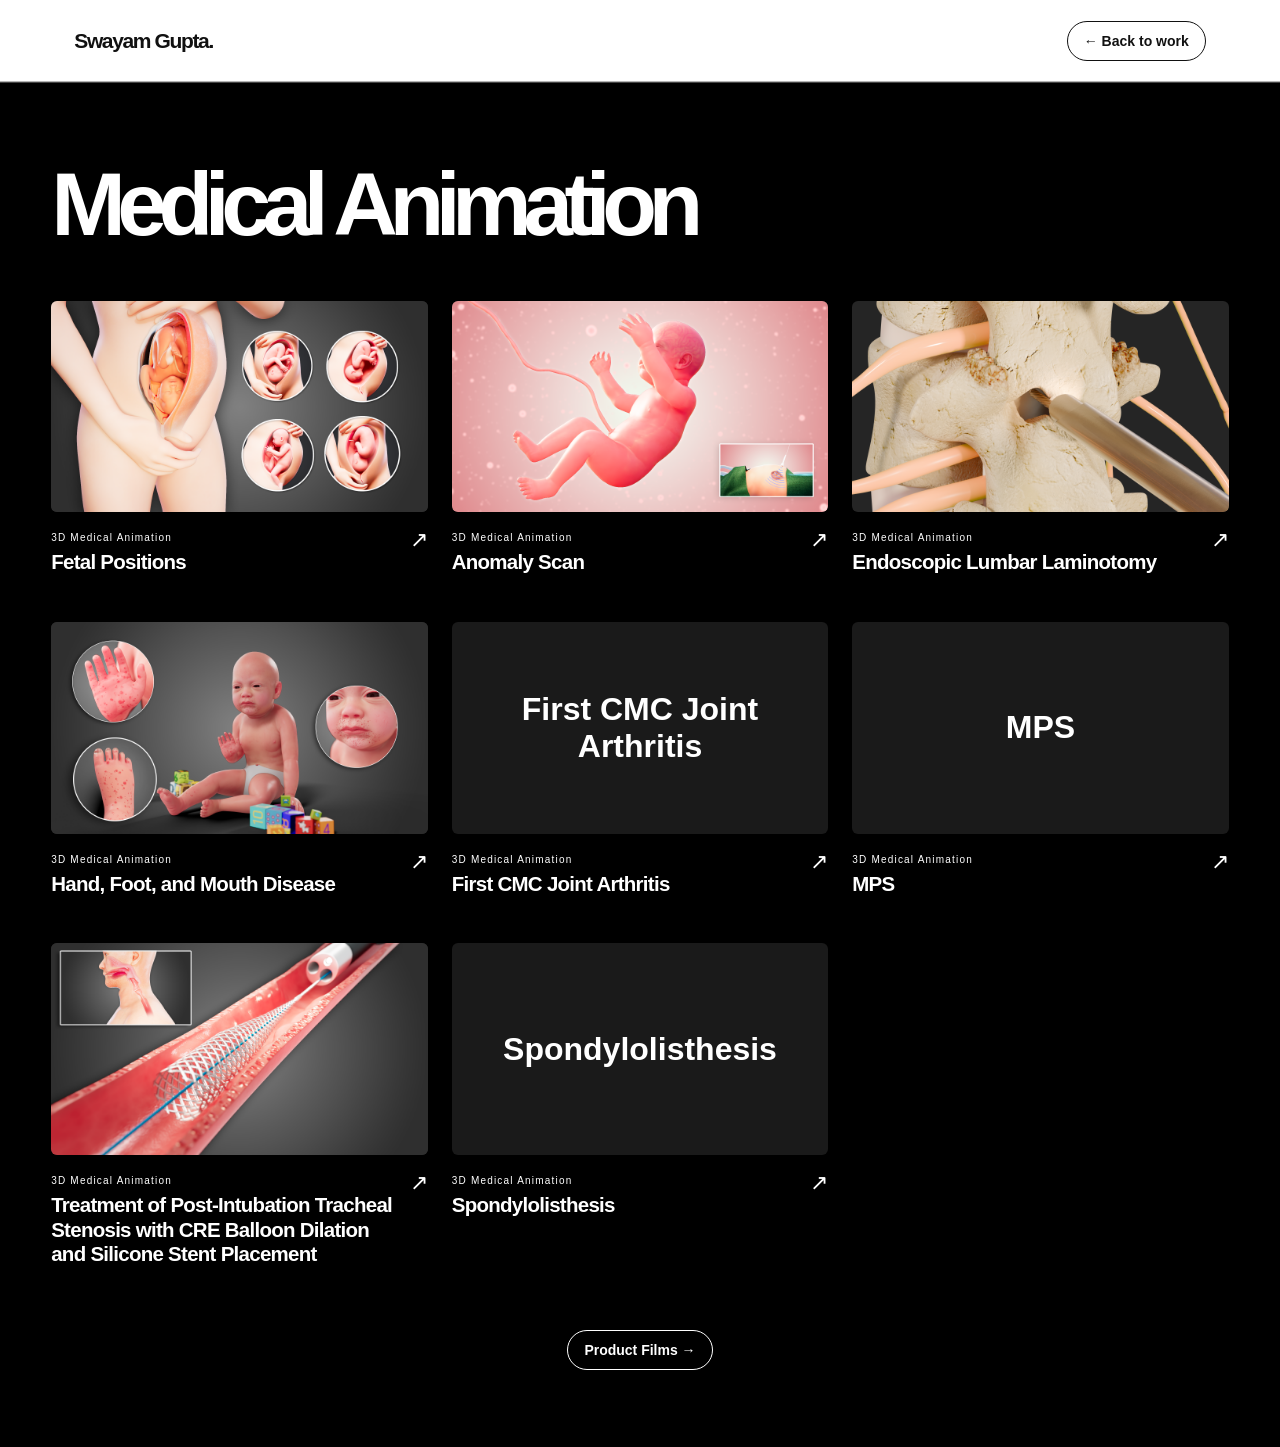
<file: medical-animation.html>
<!doctype html>
<html lang="en">
<head>
  <meta charset="utf-8">
  <meta name="viewport" content="width=device-width, initial-scale=1">
  <title>Medical Animation | Swayam Gupta</title>
  <link rel="stylesheet" href="style.css">
  <script src="portfolio.js" defer></script>
</head>
<body class="collection-page" id="top">
  <header class="nav wrap">
    <a class="wordmark" href="index.html">Swayam Gupta<span aria-hidden="true">.</span></a>
    <a class="pill outline" href="index.html#medical-animation">&larr; Back to work</a>
  </header>
  <main id="work">
    <section class="work wrap" id="medical-animation" aria-labelledby="collection-title">
      <div class="section-head"><h1 id="collection-title">Medical Animation</h1></div>
      <div class="gallery" data-gallery="medical" data-show-all></div>
      <a class="gallery-toggle pill outline" href="product-films.html">Product Films &rarr;</a>
    </section>
  </main>
<dialog id="player" aria-labelledby="film-title">
  <div class="dialog-top"><div><p class="kicker" id="film-category"></p><h2 id="film-title"></h2></div><button type="button" class="circle close" aria-label="Close film">×</button></div>
  <video controls playsinline preload="metadata" aria-labelledby="film-title"></video><p id="playback-status" role="status" hidden></p>
  <div class="dialog-bottom"><p id="film-description"></p><div class="film-controls"><button type="button" class="pill outline" id="previous">← Previous</button><button type="button" class="pill outline" id="next">Next →</button></div></div>
</dialog>
<template id="card">
  <article class="card">
    <button class="card-button" type="button" aria-haspopup="dialog">
      <span class="frame"><img alt="" loading="lazy" decoding="async"><span class="preview-title" aria-hidden="true" hidden></span><span class="explore-pill preview-explore" aria-hidden="true">Explore <span>&rarr;</span></span></span>
      <span class="caption">
        <span><small></small><strong></strong></span>
        <span aria-hidden="true">&nearr;</span>
      </span>
    </button>
  </article>
</template>
</body>
</html>
</file>
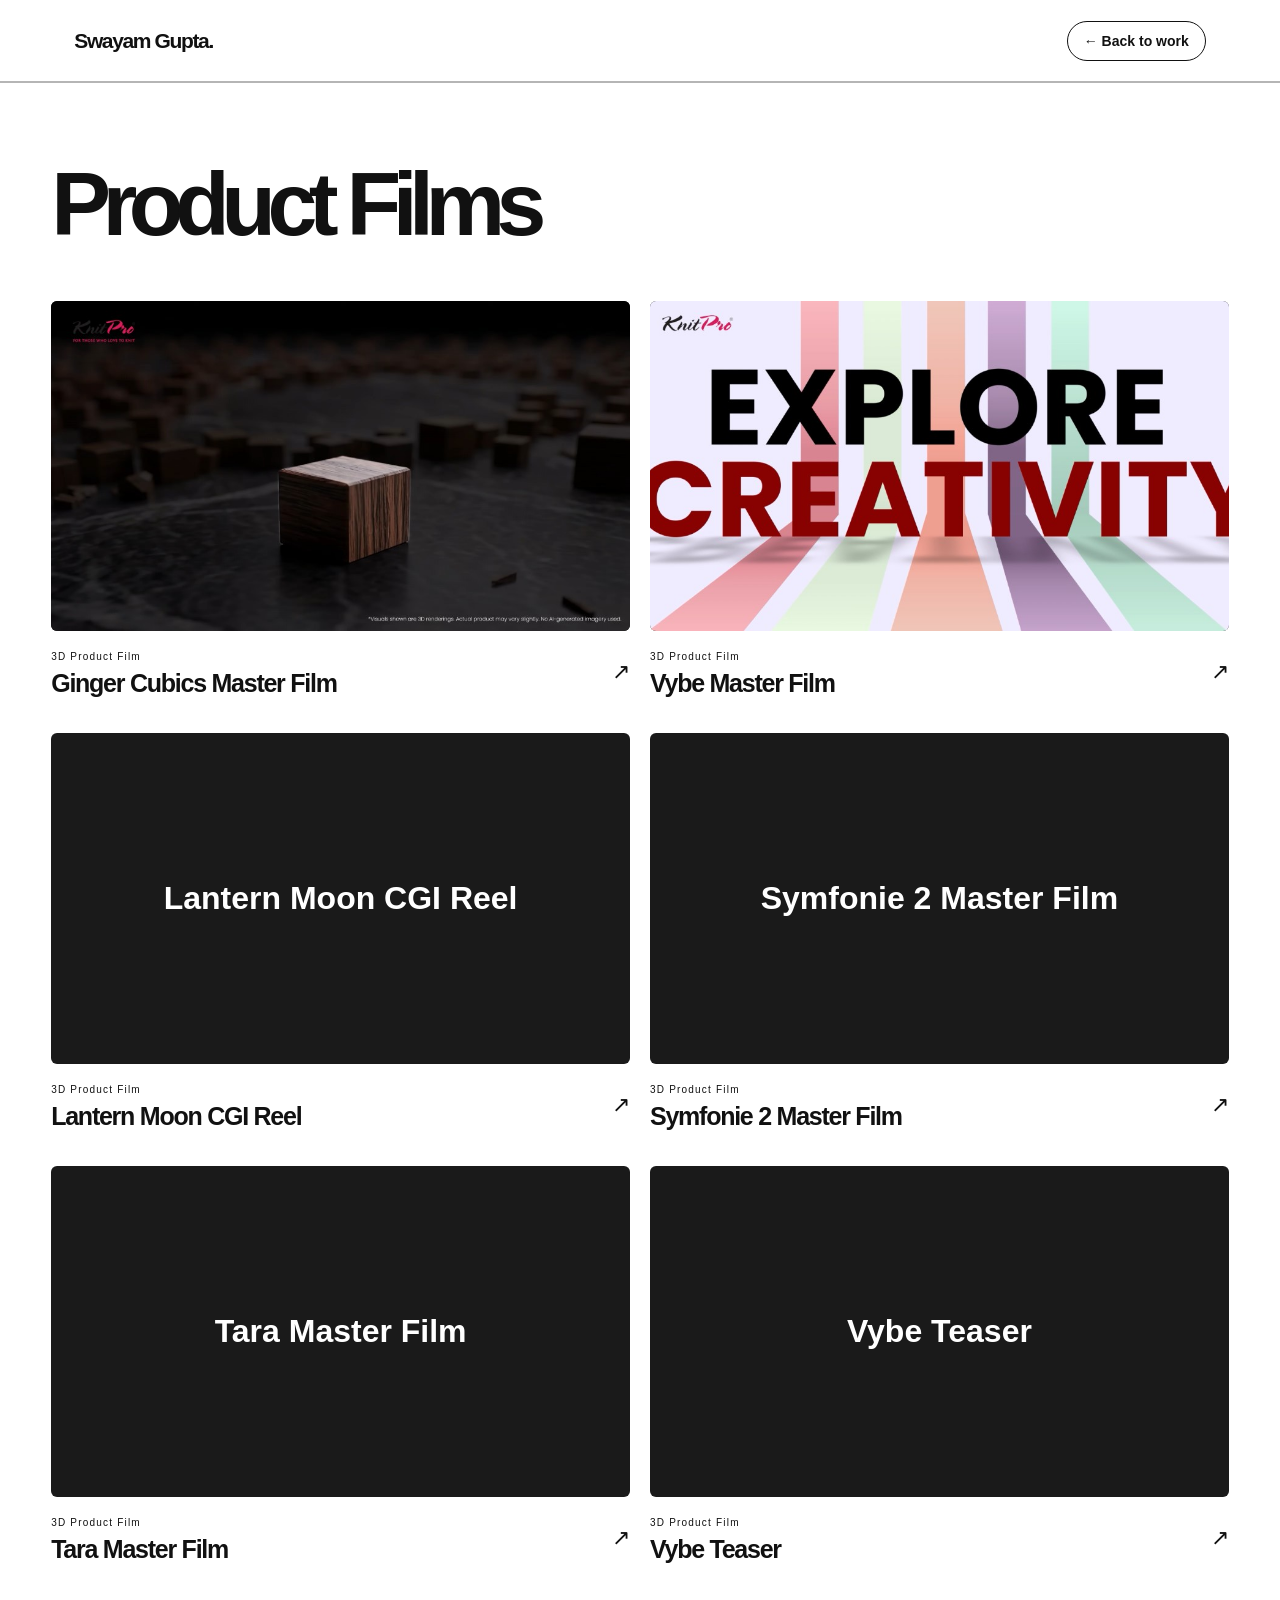
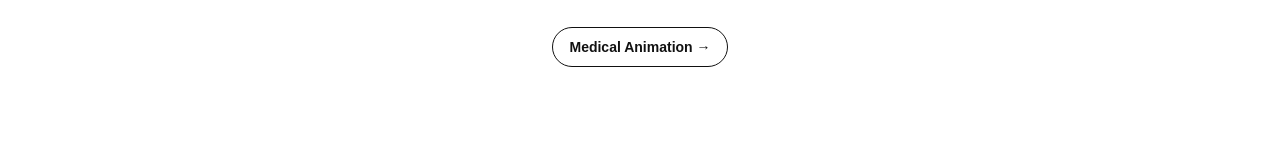
<file: product-films.html>
<!doctype html>
<html lang="en">
<head>
  <meta charset="utf-8">
  <meta name="viewport" content="width=device-width, initial-scale=1">
  <title>Product Films | Swayam Gupta</title>
  <link rel="stylesheet" href="style.css">
  <script src="portfolio.js" defer></script>
</head>
<body class="collection-page" id="top">
  <header class="nav wrap">
    <a class="wordmark" href="index.html">Swayam Gupta<span aria-hidden="true">.</span></a>
    <a class="pill outline" href="index.html#product-films">&larr; Back to work</a>
  </header>
  <main id="work">
    <section class="work wrap" id="product-films" aria-labelledby="collection-title">
      <div class="section-head"><h1 id="collection-title">Product Films</h1></div>
      <div class="gallery" data-gallery="product" data-show-all></div>
      <a class="gallery-toggle pill outline" href="medical-animation.html">Medical Animation &rarr;</a>
    </section>
  </main>
<dialog id="player" aria-labelledby="film-title">
  <div class="dialog-top"><div><p class="kicker" id="film-category"></p><h2 id="film-title"></h2></div><button type="button" class="circle close" aria-label="Close film">×</button></div>
  <video controls playsinline preload="metadata" aria-labelledby="film-title"></video><p id="playback-status" role="status" hidden></p>
  <div class="dialog-bottom"><p id="film-description"></p><div class="film-controls"><button type="button" class="pill outline" id="previous">← Previous</button><button type="button" class="pill outline" id="next">Next →</button></div></div>
</dialog>
<template id="card">
  <article class="card">
    <button class="card-button" type="button" aria-haspopup="dialog">
      <span class="frame"><img alt="" loading="lazy" decoding="async"><span class="preview-title" aria-hidden="true" hidden></span><span class="explore-pill preview-explore" aria-hidden="true">Explore <span>&rarr;</span></span></span>
      <span class="caption">
        <span><small></small><strong></strong></span>
        <span aria-hidden="true">&nearr;</span>
      </span>
    </button>
  </article>
</template>
</body>
</html>
</file>
<file: style.css>
:root{
  color-scheme:light;
  --paper:#ffffff;
  --panel:#ffffff;
  --ink:#111111;
  --muted:#545454;
  --accent:#111111;
  --line:#b5b5b5;
  --display:"Helvetica Neue",Helvetica,Arial,sans-serif;
}
*{box-sizing:border-box}html{scroll-behavior:smooth}body{margin:0;background:var(--paper);color:var(--ink);font:16px var(--display)}a{color:inherit;text-decoration:none}button,input,textarea,select{font:inherit}button{cursor:pointer;color:inherit}button:focus-visible,a:focus-visible,input:focus-visible,textarea:focus-visible,select:focus-visible{outline:2px solid var(--accent);outline-offset:4px}[hidden]{display:none!important}.wrap{width:min(1390px,100%);margin-inline:auto;padding-inline:clamp(20px,5.8vw,90px)}.nav,footer{height:76px;display:flex;align-items:center;justify-content:space-between;gap:15px}.nav{border-bottom:1px solid var(--line)}.nav nav{display:flex;gap:30px;color:var(--muted)}.nav nav a:hover,footer a:hover{color:var(--accent)}.wordmark{font-size:19px;font-weight:700;letter-spacing:-.05em;white-space:nowrap}.wordmark span{color:var(--accent);font-size:24px;margin-right:6px}.pill{display:inline-flex;align-items:center;justify-content:center;gap:16px;border:1px solid transparent;border-radius:100px;padding:11px 16px;font-size:14px;font-weight:700;background:none;white-space:nowrap}.outline{border-color:#55554c}.outline:hover{background:#292925}.primary{background:var(--accent);color:#121508}.primary:hover{background:#e8ffa5}.hero{min-height:620px;display:grid;grid-template-columns:.95fr 1.15fr;gap:clamp(20px,4vw,60px);align-items:center;padding-block:62px 69px}.kicker,.service-type{display:flex;gap:9px;align-items:center;margin:0 0 16px;font:500 11px var(--display);letter-spacing:.13em;color:var(--accent)}.kicker i{background:var(--accent);width:7px;height:7px;border-radius:50%}h1,h2,h3,p{margin-top:0}h1{margin-bottom:25px;font-size:clamp(69px,9vw,140px);line-height:.83;letter-spacing:-.095em}em{font-style:normal;color:var(--accent)}.lede{color:var(--muted);line-height:1.6;max-width:390px;margin-bottom:24px}.featured{display:grid;gap:11px;min-width:0}.feature-tabs,.filters{display:flex;gap:5px;align-items:center}.feature-tabs{justify-content:flex-end}.feature-tabs button,.filters button{border:1px solid var(--line);border-radius:50px;background:transparent;color:var(--muted);padding:8px 13px;font-size:13px}.feature-tabs button[aria-pressed=true],.filters button[aria-pressed=true]{background:var(--accent);border-color:var(--accent);color:#16180f}.feature-film,.card-button{padding:0;width:100%;border:0;background:transparent;text-align:left}.feature-film{isolation:isolate;position:relative;overflow:hidden;border-radius:18px;border:1px solid #47453e;aspect-ratio:1.42;background:#262423}.feature-film::after{content:"";position:absolute;inset:0;background:linear-gradient(0deg,#0c0b0aee,transparent 50%);pointer-events:none}.feature-film img,.frame img{width:100%;height:100%;object-fit:cover;display:block;transition:transform .5s ease}.feature-film:hover img,.card-button:hover img{transform:scale(1.045)}.feature-title{position:absolute;left:22px;bottom:20px;z-index:2}.feature-title strong{display:block;font-size:clamp(23px,3vw,39px);letter-spacing:-.055em}.feature-title small,.caption small{font:500 10px var(--display);letter-spacing:.12em;color:var(--accent)}.play{position:absolute;display:grid;place-items:center;right:15px;bottom:15px;width:46px;height:46px;border-radius:50%;background:var(--accent);color:#15170d;z-index:3;font-size:15px;padding-left:3px;transition:transform .25s}.feature-film .play{right:22px;bottom:23px;width:58px;height:58px}.feature-film:hover .play,.card-button:hover .play{transform:scale(1.09)}.work,.contact{padding-block:70px 80px;border-top:1px solid var(--line)}.section-head{display:flex;justify-content:space-between;align-items:end;gap:18px;margin-bottom:26px}h2{font-size:clamp(50px,7.5vw,106px);line-height:.89;letter-spacing:-.08em;margin-bottom:0}h2 span{color:var(--accent)}.gallery{display:grid;grid-template-columns:repeat(6,1fr);gap:20px}.card{grid-column:span 2;border:1px solid var(--line);border-radius:14px;overflow:hidden;background:var(--panel)}.card[data-kind=product]{grid-column:span 3}.frame{aspect-ratio:1.55;display:block;position:relative;overflow:hidden;background:#252525}.card[data-kind=product] .frame{aspect-ratio:1.75}.frame img{object-position:center 42%}.caption{display:flex;justify-content:space-between;align-items:center;gap:10px;padding:15px 16px}.caption strong{font-size:clamp(17px,2vw,25px);display:block;letter-spacing:-.05em;margin-top:5px}.caption>span:last-child{font-size:22px;color:var(--accent)}.services{background:#191919;border-block:1px solid var(--line)}.section-inner{padding-block:70px 78px}.service-grid{display:grid;grid-template-columns:1fr 1fr;margin-top:32px;border-top:1px solid var(--line)}.service-grid article{padding:25px 24px 12px 0}.service-grid article+article{border-left:1px solid var(--line);padding-left:30px}.service-grid h3{font-size:clamp(32px,5vw,65px);letter-spacing:-.08em;line-height:.96;margin-bottom:17px}.service-grid p,.dialog-bottom p{color:var(--muted);line-height:1.6;max-width:420px}.text-link{padding:0;border:0;background:transparent;color:var(--accent);text-decoration:underline;text-underline-offset:5px}.contact{display:grid;grid-template-columns:1fr 1fr;gap:30px;border-top:0}.contact h2{margin-bottom:20px}form{display:grid;gap:14px}form label{display:grid;gap:6px;font-size:14px}input,select,textarea{width:100%;padding:11px 12px;border:1px solid #45453d;border-radius:8px;background:#1a1a19;color:var(--ink)}textarea{resize:vertical}form .primary{justify-self:start}#feedback:empty{display:none}#feedback,#playback-status{font-size:14px;color:var(--accent)}footer{border-top:1px solid var(--line);color:var(--muted);font-size:14px}dialog{width:min(820px,calc(100% - 26px));max-height:92dvh;padding:0;border:1px solid #56564b;border-radius:16px;background:#191919;color:var(--ink)}dialog::backdrop{background:#000d}dialog video{display:block;width:100%;max-height:58dvh;background:#080808;aspect-ratio:16/9}dialog video.portrait{aspect-ratio:4/3}.dialog-top,.dialog-bottom{padding:16px 20px}.dialog-top{display:flex;justify-content:space-between;align-items:center;gap:12px}.dialog-top .kicker{margin-bottom:7px}.dialog-top h2{font-size:clamp(23px,4.5vw,42px);letter-spacing:-.055em;line-height:1}.circle{width:39px;height:39px;flex-shrink:0;border:1px solid #55554c;border-radius:50%;background:transparent;font-size:24px}.dialog-bottom p{max-width:none;margin-bottom:12px}.film-controls{display:flex;justify-content:space-between;gap:10px}#playback-status{padding:12px 20px;margin:0}
@media(max-width:790px){.hero{min-height:auto;grid-template-columns:1fr;padding-block:47px 52px}.hero h1{font-size:clamp(74px,14vw,112px)}.feature-film{aspect-ratio:1.7}.work,.contact,.section-inner{padding-block:54px}.card,.card[data-kind=product]{grid-column:span 3}}
@media(max-width:510px){.nav{height:66px}.nav nav{display:none}.wordmark{font-size:17px}.pill{gap:8px;padding:9px 13px;font-size:13px}.section-head{align-items:start;flex-direction:column}.gallery{grid-template-columns:1fr;gap:14px}.card,.card[data-kind=product]{grid-column:auto}.service-grid,.contact{grid-template-columns:1fr}.service-grid article+article{border-left:0;border-top:1px solid var(--line);padding-left:0;margin-top:16px}.contact{gap:9px}}
@media(prefers-reduced-motion:reduce){*,*::before,*::after{scroll-behavior:auto!important;transition:none!important;animation:none!important}}

/* Portfolio layout and controls */
.nav{height:82px}.nav nav{font-size:15px}.wordmark{font-size:21px;letter-spacing:-.065em}.wordmark span{font-size:inherit;margin:0}
.outline{border-color:var(--line)}.outline:hover{background:#f2f2f2}
.primary{background:var(--panel);color:var(--ink);border-color:var(--ink)}.primary:hover{background:#f2f2f2}
.hero{display:block;min-height:0;padding-block:clamp(49px,7.5vw,117px) 64px}
.hero h1{font-size:clamp(65px,11.8vw,168px);line-height:.89;letter-spacing:-.095em;margin:0;padding:.035em .12em .115em 0}
.hero-copy{position:relative}.hero-bottom{display:flex;justify-content:space-between;align-items:end;gap:22px;padding-bottom:clamp(24px,4vw,52px)}
.hero-role{font-size:clamp(30px,6vw,85px);font-weight:700;line-height:1;letter-spacing:-.085em;margin:0;padding-bottom:.105em}
.hero-role span{color:var(--accent)}.hero-work{font-size:14px;font-weight:700;white-space:nowrap;padding-bottom:9px;border-bottom:1px solid var(--ink)}
.hero-work span{margin-left:12px}.hero-work:hover{color:var(--accent)}

.featured{gap:10px}.feature-tabs{justify-content:flex-start}.feature-tabs button,.filters button{color:var(--ink)}
.feature-tabs button[aria-pressed=true],.filters button[aria-pressed=true]{background:#ededed;border-color:var(--ink);color:var(--ink)}
.feature-film{aspect-ratio:2.25;border:0;border-radius:7px;color:#fff}.feature-film img{object-position:center 54%}
.feature-film .play,.play{background:#fff;color:#111;box-shadow:0 2px 12px #0002}
.feature-title small{color:#fff}
.card{border:0;border-radius:0}.frame{border-radius:6px}.caption{padding-inline:0}.caption>span:last-child{color:var(--ink)}
.services{background:var(--panel)}.contact h2 span{color:var(--accent)}
input,select,textarea{background:var(--panel);border-color:var(--line)}
input::placeholder,textarea::placeholder{color:#666;opacity:1}
dialog{background:var(--panel);border-color:var(--line)}.circle{border-color:var(--line)}
@media(max-width:790px){.hero{padding-block:56px 48px}.hero h1{font-size:clamp(59px,12.8vw,104px)}.feature-film{aspect-ratio:1.72}}
@media(max-width:510px){.nav{height:66px}.wordmark{font-size:18px}.hero h1{max-width:8ch}.hero-bottom{align-items:end;gap:8px}.hero-work span{margin-left:3px}.hero-work{font-size:12px}.feature-film .play{width:45px;height:45px;right:13px;bottom:14px}.feature-title{left:14px;bottom:12px}}

/* Full-screen opening titles */
.opening{display:none}
.opening,.hero h1,.hero-role{
  font-family:var(--display);
  font-weight:700;
}
@media(prefers-reduced-motion:no-preference){
  .opening{
    position:fixed;inset:0;z-index:10;display:grid;place-items:center;
    background:var(--paper);color:var(--ink);pointer-events:none;
    font-size:clamp(30px,3.1vw,68px);line-height:1;letter-spacing:-.065em;
    animation:opening-exit 1.35s cubic-bezier(.65,0,.35,1) 2.2s both;
  }
  .opening > span{grid-area:1/1;text-align:center}
  .opening-name{white-space:nowrap;animation:opening-name 1.12s both,type-name .665s steps(12,end) both}
  @keyframes type-name{from{clip-path:inset(0 100% 0 0)}to{clip-path:inset(0 0 0 0)}}
  .opening-role{animation:opening-role .4s 1.12s both}
  @keyframes opening-name{from,78%{opacity:1}to{opacity:0}}
  @keyframes opening-role{
    from{opacity:0;transform:translateY(7px)}
    to{opacity:1;transform:translateY(0)}
  }
  @keyframes opening-exit{
    from{transform:translateY(0);visibility:visible}
    99.9%{visibility:visible}
    to{transform:translateY(-100%);visibility:hidden}
  }
}

.card[data-kind=medical] .frame,.feature-film[data-kind=medical]{aspect-ratio:16/9}
.card[data-kind=medical] img,.feature-film[data-kind=medical] img{object-position:center}
/* Full-viewport featured film */
body > .nav{
  position:absolute;top:0;left:0;right:0;z-index:4;
  color:#fff;border-bottom:1px solid #ffffff30;
}
body > .nav nav,body > .nav .wordmark span{color:inherit}
body > .nav a:hover{color:#fff}
body > .nav .outline{border-color:#ffffff65}
body > .nav .outline:hover{background:#ffffff26}
.hero-tara{
  position:relative;isolation:isolate;overflow:hidden;clip-path:inset(0);
  display:grid;align-items:end;min-height:100svh;
  padding:110px clamp(20px,5.8vw,90px) 32px;
  background:#000;color:#fff;
}
.hero-tara video{
  position:fixed;inset:0;width:100%;height:100svh;
  object-fit:contain;z-index:-2;pointer-events:none;
}
.hero-tara::before{
  content:"";position:absolute;inset:0;z-index:-1;pointer-events:none;
  background:linear-gradient(180deg,#000a,transparent 28%,transparent 53%,#000c);
}
.hero-tara .hero-work{display:inline-block;border-color:#fff}
.hero-tara .hero-work:hover{color:#fff}
.tara-controls{position:absolute;right:clamp(20px,5.8vw,90px);bottom:32px;display:flex;gap:8px}
.tara-controls button{border-color:#ffffff65;background:#0006;color:#fff}
.tara-controls button:hover{background:#000a}
.tara-status{position:absolute;left:clamp(20px,5.8vw,90px);top:100px}
@media(max-width:510px){
  .hero-tara{min-height:100svh;padding-bottom:84px}
  .tara-controls{left:20px;right:auto;bottom:22px}
}


.brands{padding-block:clamp(24px,4vw,52px) 15px;background:#000;color:#fff}
.brands-viewport{overflow:hidden}
.brands-track{display:flex;width:max-content;animation:brand-scroll 36s linear infinite}
.brands-list{display:flex;flex-shrink:0;margin:0;padding:0;list-style:none}
.brands-list li{
  display:grid;grid-template-rows:clamp(54px,6vw,86px) auto;align-items:center;
  justify-items:center;gap:10px;text-align:center;padding-inline:14px;
  width:max(150px,calc(100vw / 7));font-size:14px;font-weight:600;
}
.brands-list img{
  display:block;width:min(100%,135px);height:100%;object-fit:contain;
  filter:grayscale(1) invert(1) contrast(3);mix-blend-mode:screen;
}
@keyframes brand-scroll{to{transform:translateX(-50%)}}
@media(prefers-reduced-motion:reduce){
  .brands-track{display:block;width:100%}
  .brands-list{flex-wrap:wrap;justify-content:center;row-gap:16px}
  .brands-list[aria-hidden]{display:none}
}

/* Compact brand bar and medical section */
.brands{padding-block:16px 8px;position:relative;z-index:2;box-shadow:0 10px 26px rgba(0,0,0,.32)}
.brands-list li{grid-template-rows:48px auto;gap:6px;font-size:12px}
.brands-list img{max-width:115px}
#medical-animation{
  background:#000;color:#fff;max-width:none;
  padding-inline:max(clamp(20px,5.8vw,90px),calc((100vw - 1390px) / 2 + 90px));
  --ink:#fff;--muted:#ddd;--accent:#fff;--panel:#000;--line:#444;
}
#medical-animation .card{background:#000;color:#fff}
#medical-animation .caption,#medical-animation .caption small,#medical-animation .caption>span:last-child{color:#fff}
/* Full-page film galleries */
#product-films,#medical-animation{
  width:100%;max-width:none;min-height:100svh;
  padding:clamp(42px,6vw,90px) clamp(20px,4vw,70px);
  display:flex;flex-direction:column;justify-content:center;
}
#product-films .section-head,#medical-animation .section-head{margin-bottom:clamp(24px,4vw,55px)}
#product-films .gallery{grid-template-columns:repeat(2,minmax(0,1fr))}
#medical-animation .gallery{grid-template-columns:repeat(3,minmax(0,1fr))}
#product-films .card,#medical-animation .card{grid-column:auto}
@media(max-width:790px){
  #product-films .gallery,#medical-animation .gallery{grid-template-columns:1fr}
  #product-films,#medical-animation{justify-content:flex-start}
}
.explore-pill {
  display: inline-flex;
  flex: none;
  align-items: center;
  justify-content: center;
  gap: 8px;
  padding: 5px 12px;
  border: 0;
  border-radius: 999px;
  background: #fff;
  color: #111;
  font: 600 12px/1 var(--display);
  text-transform: uppercase;
  white-space: nowrap;
}
.explore-pill span {
  font-size: 17px;
  line-height: 1;
}
@media (hover: hover) and (pointer: fine) {
  .card-button .frame { cursor: none; }
  .card-button .preview-explore { display: none; }
}
.card-button .preview-explore {
  position: absolute;
  right: 14px;
  bottom: 14px;
}
.card-button:focus-visible .preview-explore { display: inline-flex; }
.tara-caption { position: relative; z-index: 1; justify-self: start; }
.tara-controls, .tara-status { z-index: 1; }
.explore-cursor {
  position: fixed;
  z-index: 20;
  pointer-events: none;
  opacity: 0;
  transform: translate(-50%, -50%) scale(.94);
  box-shadow: 0 3px 12px #0004;
  transition: opacity .18s ease, transform .18s ease;
}
.explore-cursor.visible {
  opacity: 1;
  transform: translate(-50%, -50%) scale(1);
}
@media (prefers-reduced-motion: no-preference) {
  .explore-cursor.visible { animation: explore-pop .58s both; }
}
@keyframes explore-pop {
  0% {
    transform: translate(-50%, -50%) scale(.84);
    animation-timing-function: cubic-bezier(.2, .75, .32, 1);
  }
  48% {
    transform: translate(-50%, -50%) scale(1.10);
    animation-timing-function: cubic-bezier(.4, 0, .2, 1);
  }
  100% { transform: translate(-50%, -50%) scale(1); }
}
body.film-open{overflow:hidden}
#player{position:fixed;inset:0;margin:0;width:100%;max-width:none;height:100dvh;max-height:none;border:0;border-radius:0;padding:0;background:#000;color:#fff;overflow:hidden}
#player[open]{display:grid;grid-template-rows:auto minmax(0,1fr) auto}
#player video,#player video.portrait{width:100%;height:100%;max-height:none;min-height:0;aspect-ratio:auto;object-fit:contain;background:#000}
#player .dialog-top{padding:14px 22px;background:#000;color:#fff}
#player .dialog-top h2{font-size:clamp(18px,3vw,28px)}
#player .kicker{color:#aaa}
#player .dialog-bottom{padding:10px 22px;background:#000}
#player .dialog-bottom p{display:none}
#player .outline,#player .circle{border-color:#555;color:#fff}
#player .outline:hover{background:#222}
#player #playback-status{position:absolute;left:22px;top:90px;color:#fff;background:#111;padding:12px;z-index:2}

/* Page sections scroll above the pinned featured film. */
main > .brands ~ *, body > footer {
  position: relative;
  z-index: 1;
  background: var(--paper);
}

/* Lift portfolio previews on hover or keyboard focus. */
.card-button .frame {
  transition: box-shadow .25s ease;
}
.card-button:is(:hover, :focus-visible) .frame {
  box-shadow: 0 12px 28px rgba(0, 0, 0, .32);
}
#medical-animation .card-button:is(:hover, :focus-visible) .frame {
  box-shadow: 0 8px 28px rgba(255, 255, 255, .20);
}
.brand-wordmark{font-size:18px;font-weight:700;letter-spacing:-.04em}

.gallery-toggle {
  align-self: center;
  margin-top: clamp(24px, 4vw, 48px);
  border-color: currentColor;
}
#medical-animation .gallery-toggle:hover { background: #222; }
.preview-title {
  display: grid;
  place-items: center;
  height: 100%;
  padding: 20px;
  background: #1a1a1a;
  color: #fff;
  text-align: center;
  font-size: clamp(18px, 3vw, 32px);
  font-weight: 700;
}

body.collection-page > .nav {
  position: relative;
  color: var(--ink);
  border-color: var(--line);
}
body.collection-page > .nav a:hover { color: var(--ink); }
body.collection-page > .nav .outline { border-color: currentColor; }
.collection-page .section-head h1 {
  margin: 0;
  font-size: clamp(36px, 7vw, 96px);
  line-height: 1;
}

/* Balanced medical previews and consistent collection rows. */
#medical-animation {
  justify-content: flex-start;
}
#medical-animation .gallery {
  width: 100%;
  grid-template-columns: repeat(2, minmax(0, 1fr));
  align-items: stretch;
  gap: 32px 24px;
}
.collection-page #medical-animation .gallery {
  grid-template-columns: repeat(3, minmax(0, 1fr));
}
#medical-animation .card,
#medical-animation .caption > span:first-child {
  min-width: 0;
}
#medical-animation .card-button {
  display: flex;
  flex-direction: column;
  height: 100%;
}
#medical-animation .frame {
  width: 100%;
  aspect-ratio: 16 / 9;
  flex: none;
}
#medical-animation .frame img {
  object-fit: contain;
  object-position: center;
}
#medical-animation .caption {
  align-items: flex-start;
  width: 100%;
}
#medical-animation .caption strong {
  font-size: clamp(18px, 1.6vw, 25px);
  line-height: 1.2;
  letter-spacing: -.035em;
  overflow-wrap: anywhere;
}
#medical-animation .caption > span:last-child {
  flex: none;
}
@media (max-width: 1050px) {
  .collection-page #medical-animation .gallery {
    grid-template-columns: repeat(2, minmax(0, 1fr));
  }
}
@media (max-width: 640px) {
  #medical-animation .gallery,
  .collection-page #medical-animation .gallery {
    grid-template-columns: minmax(0, 1fr);
  }
}
</file>
